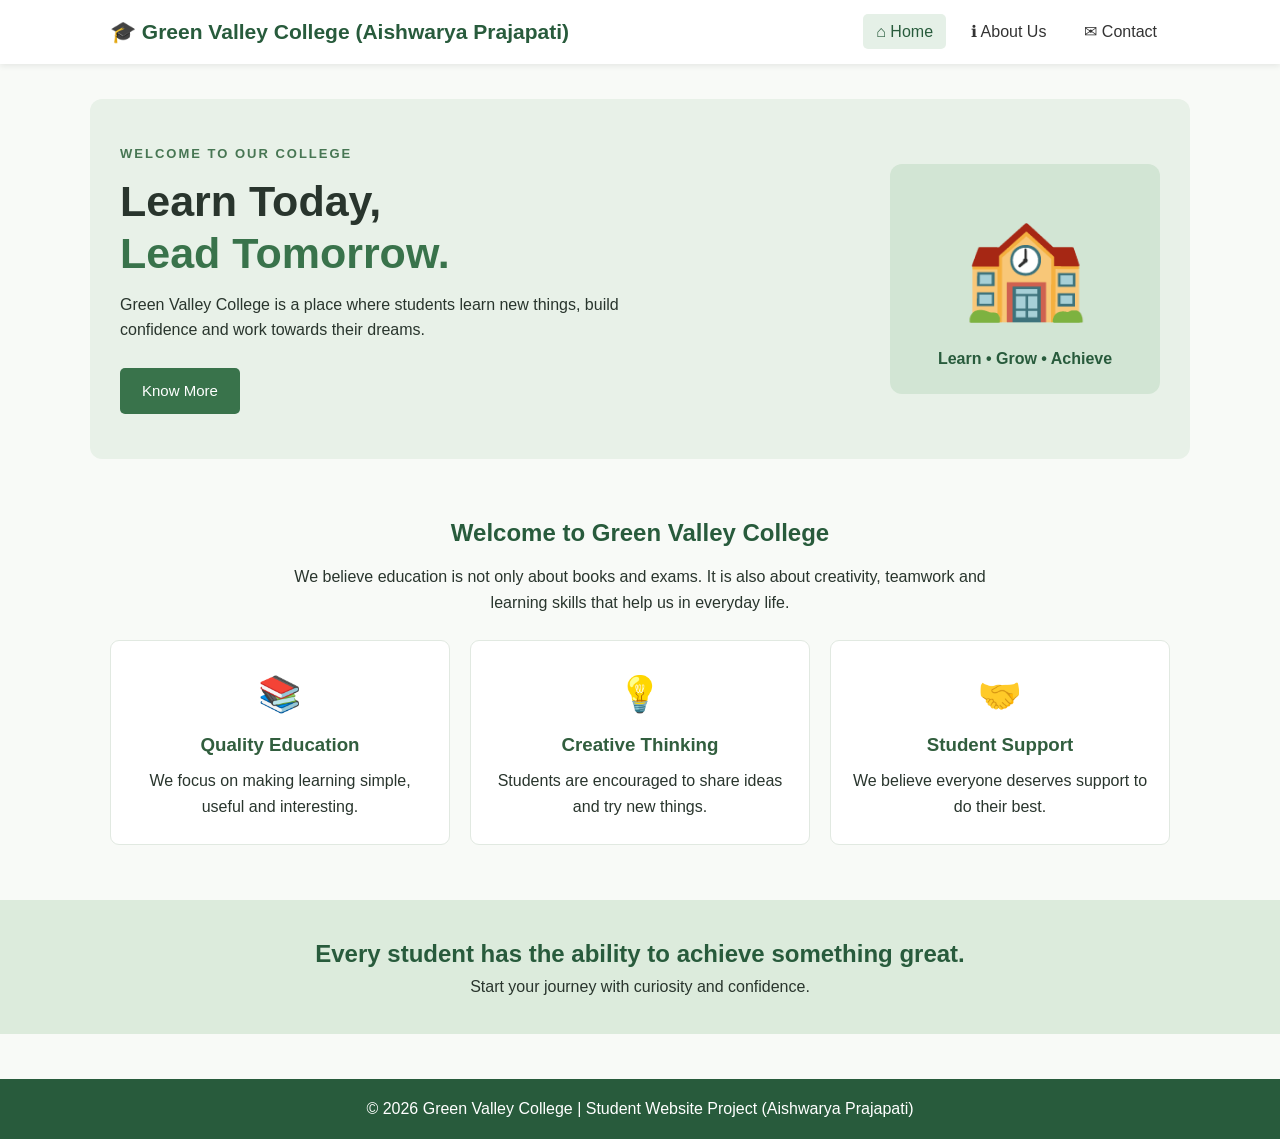
<file: index.html>
<!DOCTYPE html>
<html lang="en">
<head>
    <meta charset="UTF-8">
    <meta name="viewport" content="width=device-width, initial-scale=1.0">
    <title>Green Valley College | Home</title>
    <link rel="stylesheet" href="style.css">
    <script src="script.js" defer></script>
</head>
<body>
    <header>
        <nav class="navbar">
            <a class="logo" href="index.html">🎓 Green Valley College (Aishwarya Prajapati)</a>
            <button class="menu-btn" id="menuBtn" aria-label="Open navigation">☰</button>
            <ul class="nav-links" id="navLinks">
                <li><a class="active" href="index.html">⌂ Home</a></li>
                <li><a href="about.html">ℹ About Us</a></li>
                <li><a href="contact.html">✉ Contact</a></li>
            </ul>
        </nav>
    </header>

    <main>
        <section class="hero">
            <div class="hero-text">
                <p class="tagline">WELCOME TO OUR COLLEGE </p>
                <h1>Learn Today,<br><span>Lead Tomorrow.</span></h1>
                <p>Green Valley College is a place where students learn new things, build confidence and work towards their dreams.</p>
                <a class="btn" href="about.html">Know More</a>
            </div>
            <div class="hero-image">
                <div class="campus-emoji">🏫</div>
                <p>Learn • Grow • Achieve</p>
            </div>
        </section>

        <section class="section">
            <h2>Welcome to Green Valley College </h2>
            <p class="intro">We believe education is not only about books and exams. It is also about creativity, teamwork and learning skills that help us in everyday life.</p>
            <div class="card-container">
                <div class="info-card"><div class="card-icon">📚</div><h3>Quality Education</h3><p>We focus on making learning simple, useful and interesting.</p></div>
                <div class="info-card"><div class="card-icon">💡</div><h3>Creative Thinking</h3><p>Students are encouraged to share ideas and try new things.</p></div>
                <div class="info-card"><div class="card-icon">🤝</div><h3>Student Support</h3><p>We believe everyone deserves support to do their best.</p></div>
            </div>
        </section>

        <section class="quote-section">
            <h2>Every student has the ability to achieve something great.</h2>
            <p>Start your journey with curiosity and confidence.</p>
        </section>
    </main>

    <footer><p>© 2026 Green Valley College | Student Website Project (Aishwarya Prajapati)</p></footer>
</body>
</html>
</file>
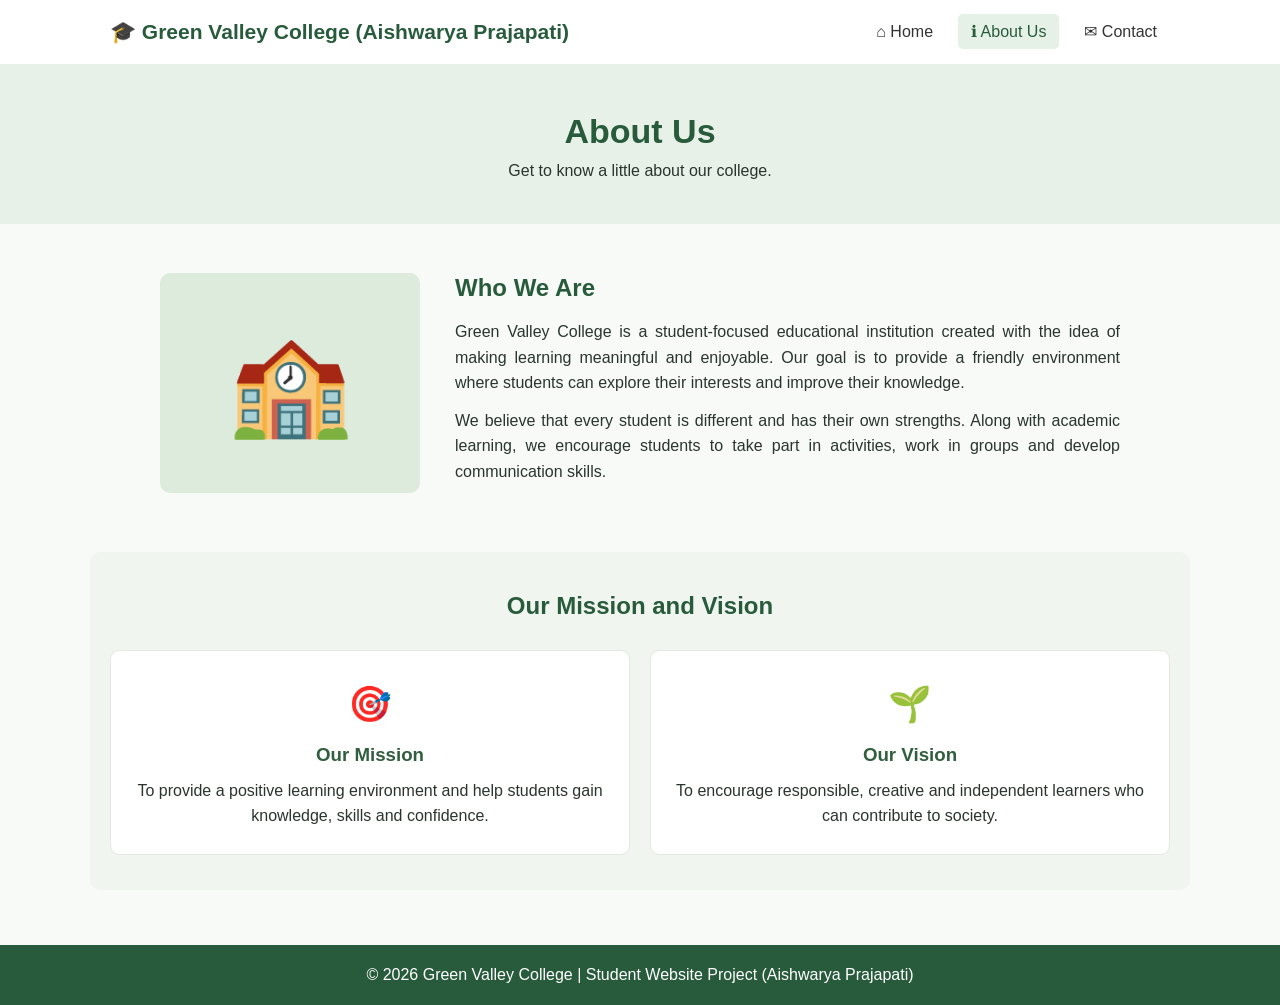
<file: about.html>
<!DOCTYPE html>
<html lang="en">
<head>
    <meta charset="UTF-8">
    <meta name="viewport" content="width=device-width, initial-scale=1.0">
    <title>Green Valley College | About Us</title>
    <link rel="stylesheet" href="style.css">
    <script src="script.js" defer></script>
</head>
<body>
    <header>
        <nav class="navbar">
            <a class="logo" href="index.html">🎓 Green Valley College (Aishwarya Prajapati)</a>
            <button class="menu-btn" id="menuBtn" aria-label="Open navigation">☰</button>
            <ul class="nav-links" id="navLinks">
                <li><a href="index.html">⌂ Home</a></li>
                <li><a class="active" href="about.html">ℹ About Us</a></li>
                <li><a href="contact.html">✉ Contact</a></li>
            </ul>
        </nav>
    </header>

    <main>
        <section class="page-heading"><h1>About Us </h1><p>Get to know a little about our college.</p></section>
        <section class="about-content">
            <div class="about-picture">🏫</div>
            <div>
                <h2>Who We Are</h2>
                <p>Green Valley College is a student-focused educational institution created with the idea of making learning meaningful and enjoyable. Our goal is to provide a friendly environment where students can explore their interests and improve their knowledge.</p>
                <p>We believe that every student is different and has their own strengths. Along with academic learning, we encourage students to take part in activities, work in groups and develop communication skills.</p>
            </div>
        </section>
        <section class="section light-section">
            <h2>Our Mission and Vision</h2>
            <div class="card-container">
                <div class="info-card"><div class="card-icon">🎯</div><h3>Our Mission</h3><p>To provide a positive learning environment and help students gain knowledge, skills and confidence.</p></div>
                <div class="info-card"><div class="card-icon">🌱</div><h3>Our Vision</h3><p>To encourage responsible, creative and independent learners who can contribute to society.</p></div>
            </div>
        </section>
    </main>

    <footer><p>© 2026 Green Valley College | Student Website Project (Aishwarya Prajapati)</p></footer>
</body>
</html>
</file>
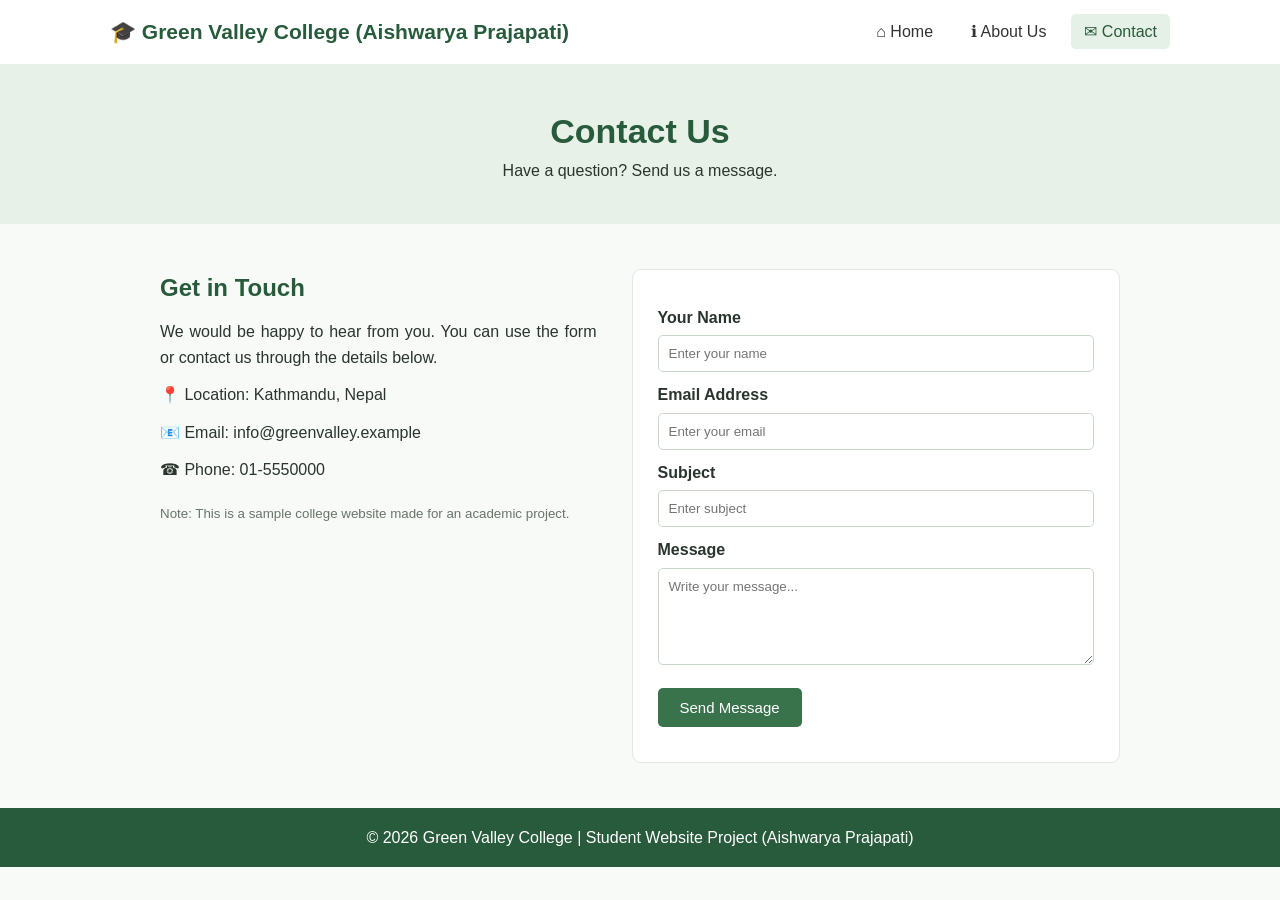
<file: contact.html>
<!DOCTYPE html>
<html lang="en">
<head>
    <meta charset="UTF-8">
    <meta name="viewport" content="width=device-width, initial-scale=1.0">
    <title>Green Valley College | Contact</title>
    <link rel="stylesheet" href="style.css">
    <script src="script.js" defer></script>
</head>
<body>
    <header>
        <nav class="navbar">
            <a class="logo" href="index.html">🎓 Green Valley College (Aishwarya Prajapati)</a>
            <button class="menu-btn" id="menuBtn" aria-label="Open navigation">☰</button>
            <ul class="nav-links" id="navLinks">
                <li><a href="index.html">⌂ Home</a></li>
                <li><a href="about.html">ℹ About Us</a></li>
                <li><a class="active" href="contact.html">✉ Contact</a></li>
            </ul>
        </nav>
    </header>

    <main>
        <section class="page-heading"><h1>Contact Us</h1><p>Have a question? Send us a message.</p></section>
        <section class="contact-layout">
            <div class="contact-info">
                <h2>Get in Touch</h2>
                <p>We would be happy to hear from you. You can use the form or contact us through the details below.</p>
                <p>📍 Location: Kathmandu, Nepal</p>
                <p>📧 Email: info@greenvalley.example</p>
                <p>☎ Phone: 01-5550000</p>
                <small>Note: This is a sample college website made for an academic project.</small>
            </div>
            <form id="contactForm" class="contact-form">
                <label for="name">Your Name</label>
                <input type="text" id="name" name="name" placeholder="Enter your name" required>

                <label for="email">Email Address</label>
                <input type="email" id="email" name="email" placeholder="Enter your email" required>

                <label for="subject">Subject</label>
                <input type="text" id="subject" name="subject" placeholder="Enter subject" required>

                <label for="message">Message</label>
                <textarea id="message" name="message" rows="5" placeholder="Write your message..." required></textarea>

                <button class="btn" type="submit">Send Message</button>
                <p id="formMessage" class="form-message" aria-live="polite"></p>
            </form>
        </section>
    </main>

    <footer><p>© 2026 Green Valley College | Student Website Project (Aishwarya Prajapati)</p></footer>
</body>
</html>
</file>
<file: style.css>
/* Basic styling for all pages */
* {
    margin: 0;
    padding: 0;
    box-sizing: border-box;
}

body {
    font-family: Arial, sans-serif;
    background-color: #f8faf7;
    color: #29352d;
    line-height: 1.6;
}

header {
    background-color: white;
    box-shadow: 0 2px 6px rgba(0, 0, 0, 0.08);
}

.navbar {
    max-width: 1100px;
    margin: auto;
    padding: 15px 20px;
    display: flex;
    justify-content: space-between;
    align-items: center;
}

.logo {
    color: #285b3c;
    text-decoration: none;
    font-size: 21px;
    font-weight: bold;
}

.nav-links {
    display: flex;
    gap: 12px;
    list-style: none;
}

.nav-links a {
    text-decoration: none;
    color: #333;
    padding: 9px 13px;
    border-radius: 5px;
}

.nav-links a:hover,
.nav-links a.active {
    background-color: #e5f0e7;
    color: #285b3c;
}

.menu-btn {
    display: none;
    border: none;
    background: none;
    font-size: 25px;
    cursor: pointer;
}

.hero {
    max-width: 1100px;
    margin: 35px auto;
    padding: 45px 30px;
    background-color: #e8f1e8;
    border-radius: 12px;
    display: flex;
    align-items: center;
    justify-content: space-between;
    gap: 30px;
}

.hero-text {
    max-width: 550px;
}

.tagline {
    color: #477653;
    font-weight: bold;
    letter-spacing: 2px;
    font-size: 13px;
}

.hero h1 {
    font-size: 43px;
    line-height: 1.2;
    margin: 12px 0;
}

.hero h1 span {
    color: #39734b;
}

.hero-text > p:not(.tagline) {
    margin-bottom: 25px;
}

.btn {
    display: inline-block;
    background-color: #39734b;
    color: white;
    padding: 11px 22px;
    border: none;
    border-radius: 5px;
    text-decoration: none;
    cursor: pointer;
    font-size: 15px;
}

.btn:hover {
    background-color: #285b3c;
}

.hero-image {
    background: #d2e5d4;
    min-width: 270px;
    min-height: 230px;
    border-radius: 12px;
    display: flex;
    flex-direction: column;
    justify-content: center;
    align-items: center;
    color: #285b3c;
    font-weight: bold;
}

.campus-emoji {
    font-size: 100px;
}

.section {
    max-width: 1100px;
    margin: 55px auto;
    padding: 0 20px;
    text-align: center;
}

.section h2,
.about-content h2,
.contact-info h2 {
    color: #285b3c;
    margin-bottom: 12px;
}

.intro {
    max-width: 700px;
    margin: 0 auto 25px;
}

.card-container {
    display: flex;
    gap: 20px;
    margin-top: 25px;
}

.info-card {
    background: white;
    padding: 25px 20px;
    border: 1px solid #e1e9e1;
    border-radius: 9px;
    flex: 1;
}

.info-card h3 {
    margin: 8px 0;
    color: #315e3e;
}

.card-icon {
    font-size: 35px;
}

.quote-section {
    background: #dcebdc;
    text-align: center;
    padding: 35px 20px;
    margin-top: 50px;
}

.quote-section h2 {
    color: #285b3c;
}

.page-heading {
    background: #e8f1e8;
    text-align: center;
    padding: 40px 20px;
}

.page-heading h1 {
    color: #285b3c;
    font-size: 34px;
}

.about-content,
.contact-layout {
    max-width: 1000px;
    margin: 45px auto;
    padding: 0 20px;
    display: flex;
    align-items: center;
    gap: 35px;
}

.about-picture {
    min-width: 260px;
    height: 220px;
    background: #dcebdc;
    border-radius: 10px;
    display: flex;
    align-items: center;
    justify-content: center;
    font-size: 100px;
}

.about-content p,
.contact-info p {
    text-align: justify;
    margin-bottom: 12px;
}

.light-section {
    background: #f0f5ef;
    padding: 35px 20px;
    border-radius: 10px;
}

.contact-layout {
    align-items: flex-start;
}

.contact-info,
.contact-form {
    flex: 1;
}

.contact-info small {
    display: block;
    margin-top: 20px;
    color: #68756b;
}

.contact-form {
    background: white;
    padding: 25px;
    border: 1px solid #e1e9e1;
    border-radius: 9px;
}

.contact-form label {
    display: block;
    margin: 10px 0 5px;
    font-weight: bold;
}

.contact-form input,
.contact-form textarea {
    width: 100%;
    padding: 10px;
    border: 1px solid #cbd6cb;
    border-radius: 5px;
    font-family: Arial, sans-serif;
}

.contact-form textarea {
    resize: vertical;
}

.contact-form button {
    margin-top: 15px;
}

.form-message {
    margin-top: 10px;
    color: #285b3c;
}

footer {
    background: #285b3c;
    color: white;
    text-align: center;
    padding: 17px;
    margin-top: 45px;
}

@media (max-width: 700px) {
    .navbar {
        flex-wrap: wrap;
    }

    .menu-btn {
        display: block;
    }

    .nav-links {
        display: none;
        flex-direction: column;
        width: 100%;
        padding-top: 15px;
    }

    .nav-links.show {
        display: flex;
    }

    .hero,
    .about-content,
    .contact-layout {
        flex-direction: column;
    }

    .hero h1 {
        font-size: 35px;
    }

    .hero-image {
        width: 100%;
    }

    .card-container {
        flex-direction: column;
    }

    .about-picture {
        width: 100%;
    }
}
</file>
